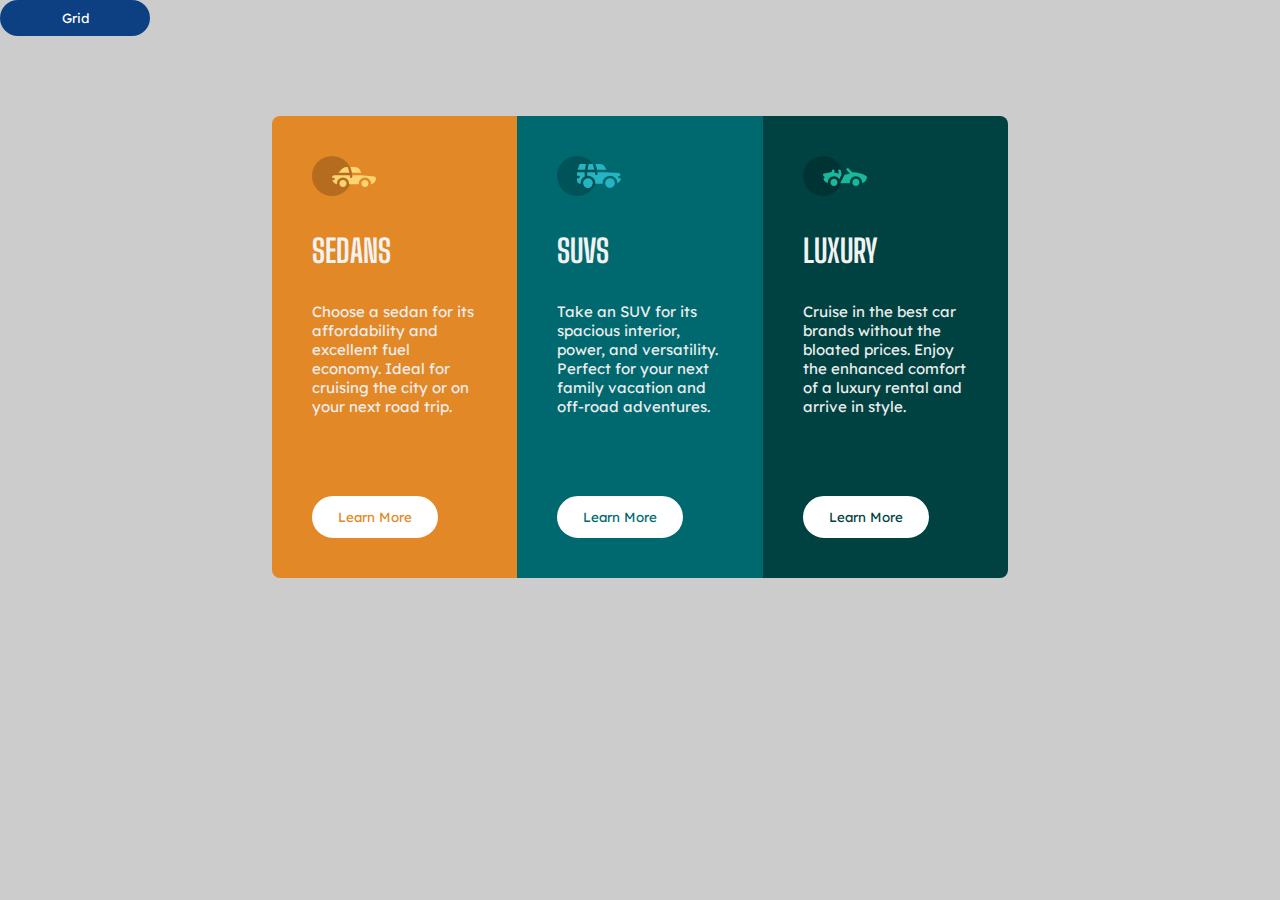
<file: index.html>
<!DOCTYPE html>
<html lang="en">
<head>
  <meta charset="UTF-8">
  <meta http-equiv="X-UA-Compatible" content="IE=edge">
  <meta name="viewport" content="width=device-width, initial-scale=1.0">
  <title>card</title>
  <link rel="stylesheet" href="index.css">
</head>
<body>
  <header>
    <nav><a  href="grid.html"><button class="cad">Grid</button></a></nav>
  </header>

  <main>  
    <div class="wrapper">
      <div class="all sed">
          <div><img src="icon-sedans.svg" alt="car"></div>
          <div><h1>SEDANS</h1> </div>
          <div><p>Choose a sedan for its affordability and excellent fuel economy. Ideal for   cruising the city or on your next road trip.</p> </div>
          <div><button class="sed-btn">Learn More</button></div>
      </div>

      <div class="all suv">
          <div><img src="icon-suvs.svg" alt="car"></div>
          <div><h1>SUVS</h1> </div>
          <div><p>Take an SUV for its spacious interior, power, and versatility. Perfect 
              for your next family vacation and off-road adventures.</p> </div>
          <div><button class="suv-btn">Learn More</button></div>
      </div>

      <div class="all luxury">
          <div><img src="icon-luxury.svg" alt="car"></div>
          <div><h1>LUXURY</h1></div>
          <div><p>Cruise in the best car brands without the bloated prices. Enjoy the enhanced
               comfort of a luxury rental and arrive in style.</p> </div>
          <div>
            <button class="lx-btn">Learn More</button>
          </div>
      </div>
    </div>
  </main>
</body>
</html>
</file>
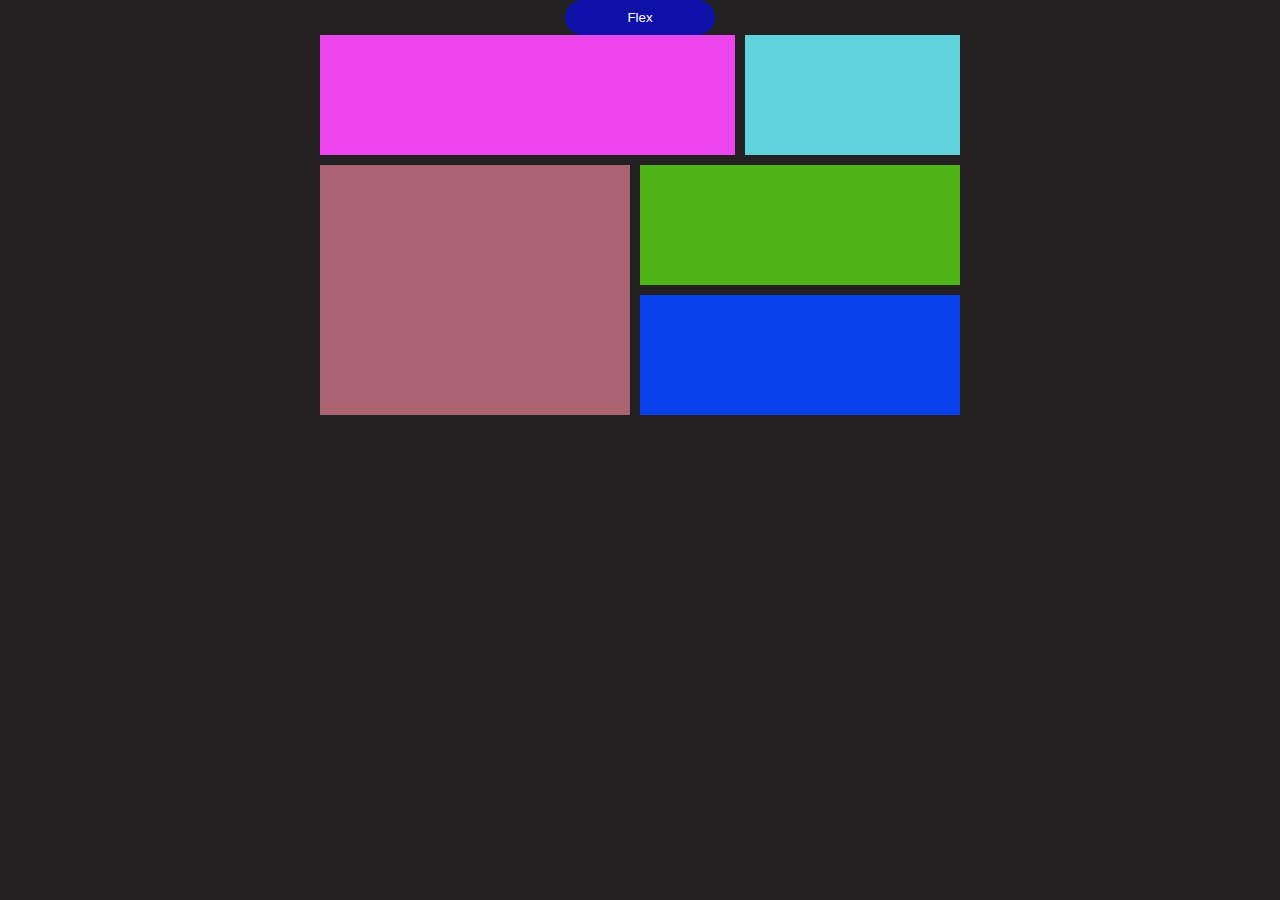
<file: grid.html>
<!DOCTYPE html>
<html lang="en">
<head>
  <meta charset="UTF-8">
  <meta http-equiv="X-UA-Compatible" content="IE=edge">
  <meta name="viewport" content="width=device-width, initial-scale=1.0">
  <title>Box</title>
  <link rel="stylesheet" href="grid.css">
</head>
<body>
  <header>
    <nav>
      <button class="flex" type="login"><a href="index.html">Flex</a></button>
    </nav>
  </header>
  <main>
    <div class=" box1"></div>
    <div class="box2"></div>
    <div class="box3"></div>
    <div class="box4"></div>
    <div class="box5"></div> 
  
</main>
</body>
</html>
</file>
<file: index.css>
@import url('https://fonts.googleapis.com/css2?family=Big+Shoulders+Display:wght@700&family=Lexend+Deca&display=swap');

* {
  box-sizing: border-box;
  margin: 0;
  padding: 0;
}

body {
  background-color: hsl(0, 0%, 80%);
}

h1 {
  font-family: 'Big Shoulders Display', cursive;
  font-weight: 700;
  color: hsl(0, 0%, 95%);
  margin: 2rem 0;
}

p {
    font-family: 'Lexend Deca', sans-serif;
    font-weight: 400;
    color: hsl(0, 0%, 93%);
    margin-bottom: 5rem;
    font-size: 0.9375rem;
}

main {
    display: flex;
    justify-content: center;
    align-items: center;
    width: 100%;
    max-width: 800px;
    margin: 0 auto;
    padding: 5rem 2rem;
}

.wrapper {
    flex-wrap: wrap;
    display: flex;
    justify-content: center;
    align-items: center;
    width: 100%;
}

.all {
    padding: 2.5rem;
    flex: 1 1 0px;
    align-self: stretch;
    width: 100%;
}

.sed {
    background-color: hsl(31, 77%, 52%);
    border-top-left-radius: 0.5rem;
    border-bottom-left-radius: 0.5rem;
}

.suv {
    background-color: hsl(184, 100%, 22%);
}

.luxury {
    background-color: hsl(179, 100%, 13%);
    border-top-right-radius: 0.5rem;
    border-bottom-right-radius: 0.5rem;
}

button {
    background-color: #ffffff;
    border: 2px solid #ffffff;
    outline: 0;
    border-radius: 5rem;
    padding: 0.7rem 1.5rem;
    font-family: 'Lexend Deca', sans-serif;
    cursor: pointer;
}

.sed-btn {
    color: hsl(31, 77%, 52%);
}

.suv-btn {
    color: hsl(184, 100%, 22%);
}

.lx-btn {
    color: hsl(179, 100%, 13%);
}

button:hover {
    background-color: transparent;
    color: hsl(0, 0%, 100%);
}

@media screen and (max-width:573px) {
    .sed {
        border-top-left-radius: 0.5rem;
        border-bottom-left-radius: unset;
    }
    
    .suv {
        border-top-left-radius: unset;
        border-top-right-radius: 0.5rem;
        border-bottom-left-radius: unset;
    }
    
    .luxury {
        border-top-right-radius: unset;
        border-bottom-left-radius: 0.5rem;
        border-bottom-right-radius: 0.5rem;
    }
    
}

@media screen and (max-width:404px) {
    .sed {
        border-top-left-radius: 0.5rem;
        border-top-right-radius: 0.5rem;
        border-bottom-left-radius: unset;
    }
    
    .suv {
        border-top-left-radius: unset;
        border-top-right-radius: unset;
        border-bottom-left-radius: 0.5rem;
    }
    
    .luxury {
        border-top-right-radius: unset;
        border-bottom-left-radius: unset;
        border-bottom-right-radius: 0.5rem;
    }
    
}

@media screen and (max-width:402px) {
    .sed {
        border-top-left-radius: 0.5rem;
        border-top-right-radius: 0.5rem;
        border-bottom-left-radius: unset;
    }
    
    .suv {
        border-top-left-radius: unset;
        border-top-right-radius: unset;
        border-bottom-left-radius: unset;
    }
    
    .luxury {
        border-top-right-radius: unset;
        border-bottom-left-radius: 0.5rem;
        border-bottom-right-radius: 0.5rem;
    }
    
}
.cad{
  padding: 10px;
  background-color: rgb(13, 64, 131);
  color: white;
  width: 150px;
  border-radius: 115px;
  border:none;
  
  
}
a{
  text-decoration: none;
  color: rgb(247, 207, 207);
}
a:hover{
  color: rgb(254, 255, 255);
}
.cad:hover{ background-color: rgb(7, 81, 177);
}
</file>
<file: grid.css>
*{
  margin:0;
}
body{
  background-color: rgb(34, 32, 32);
  /* display:flex; */
  place-items: center;
  height: 100vh;

}
header{
  display: flex;
}
main{
  display:grid;
  grid-template-areas: 
  'A A A B'
  'A A A B'
  'C C D D'
  'C C E E';
 gap: 10px; 
  width: 50%;
  margin: auto;
  height: 300px; 
}

main div{
  align-items: center;
  place-items:center ;
  background-color: rgb(20, 20, 24);
  padding: 60px;
  max-width: 100%;
}
.box1{
  background-color: rgb(238, 70, 238);
  grid-area: A;
}
.box2{
  background-color: rgb(94, 211, 219);
  grid-area: B;
}
.box3{
  background-color: rgb(170, 99, 112);
  grid-area: C;
}
.box4{
  background-color: rgb(80, 180, 22);
  grid-area: D;
}
.box5{
  background-color: rgb(8, 65, 235);
  grid-area: E;
}
.flex{
  padding: 10px;
  background-color: rgb(14, 17, 167);
  color: white;
  width: 150px;
  border-radius: 115px;
  border:none;
  
}
a{
  text-decoration: none;
  color: white;
}
a:hover{
  color: aqua;
}
.flex:hover{
  background-color: rgb(185, 7, 7);
}
</file>
